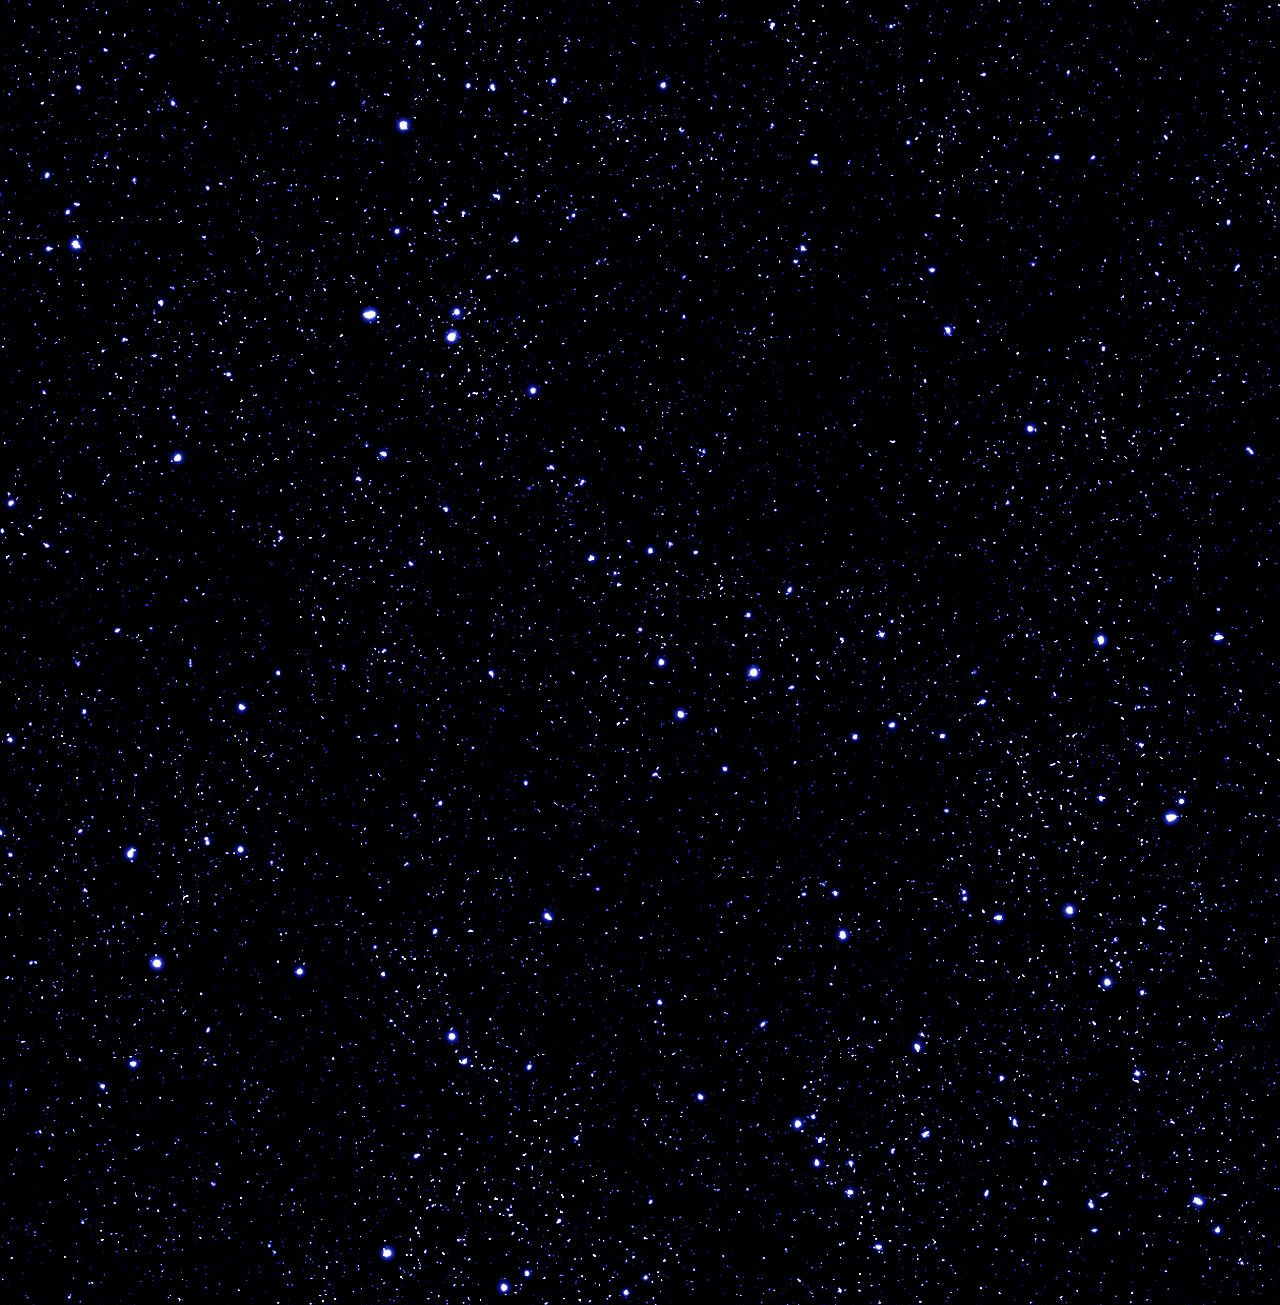
<file: index.html>
<!DOCTYPE html>
<html lang="en">
<head>
    <meta charset="UTF-8">
    <meta name="viewport" content="width=device-width, initial-scale=1.0">
    <link rel="stylesheet" href="style/prologo.css">
    <link rel="stylesheet" href="https://stackpath.bootstrapcdn.com/bootstrap/4.5.2/css/bootstrap.min.css" integrity="sha384-JcKb8q3iqJ61gNV9KGb8thSsNjpSL0n8PARn9HuZOnIxN0hoP+VmmDGMN5t9UJ0Z" crossorigin="anonymous">
    <link href="https://fonts.googleapis.com/css2?family=Oswald:wght@500&display=swap" rel="stylesheet">
    <title>La venganza de Pepita</title>
    <link rel="shortcut icon" href="img/pepitaicono.svg" type="image/x-icon">

</head>
<body id="body2">
    <div id="container">
<div id="credits">
    <div id="headings">
        <h1 class="display-3">Episode II</h1>
        <h2 class="display-1">LA VENGANZA DE </h2>
        <h2 class="display-1">PEPITA</h2>
        <div>
            <p>Pepito se perdió en una galaxia muy lejana... 
                <br>
                <br>¡UN MOMENTO!</p>
            <p>¿Se perdió o lo raptaron?</p>
            <p>Pepito tenía información muy valiosa sobre seres muy malvados</p>
            <p>Lo capturaron y no sabemos que le puede llegar a pasar!</p>
            <p>Pepita, su hermana, sale en su búsqueda esperando que no sea demasiado tarde...</p>
        </div>
    </div>
    
</div>
<button id="button"><a href="menu.html">PLAY</a></button>
    </div>
    <script src="https://code.jquery.com/jquery-3.5.1.slim.min.js" integrity="sha384-DfXdz2htPH0lsSSs5nCTpuj/zy4C+OGpamoFVy38MVBnE+IbbVYUew+OrCXaRkfj" crossorigin="anonymous"></script>
<script src="https://cdn.jsdelivr.net/npm/popper.js@1.16.1/dist/umd/popper.min.js" integrity="sha384-9/reFTGAW83EW2RDu2S0VKaIzap3H66lZH81PoYlFhbGU+6BZp6G7niu735Sk7lN" crossorigin="anonymous"></script>
<script src="https://stackpath.bootstrapcdn.com/bootstrap/4.5.2/js/bootstrap.min.js" integrity="sha384-B4gt1jrGC7Jh4AgTPSdUtOBvfO8shuf57BaghqFfPlYxofvL8/KUEfYiJOMMV+rV" crossorigin="anonymous"></script>
</body>

</html>
</file>
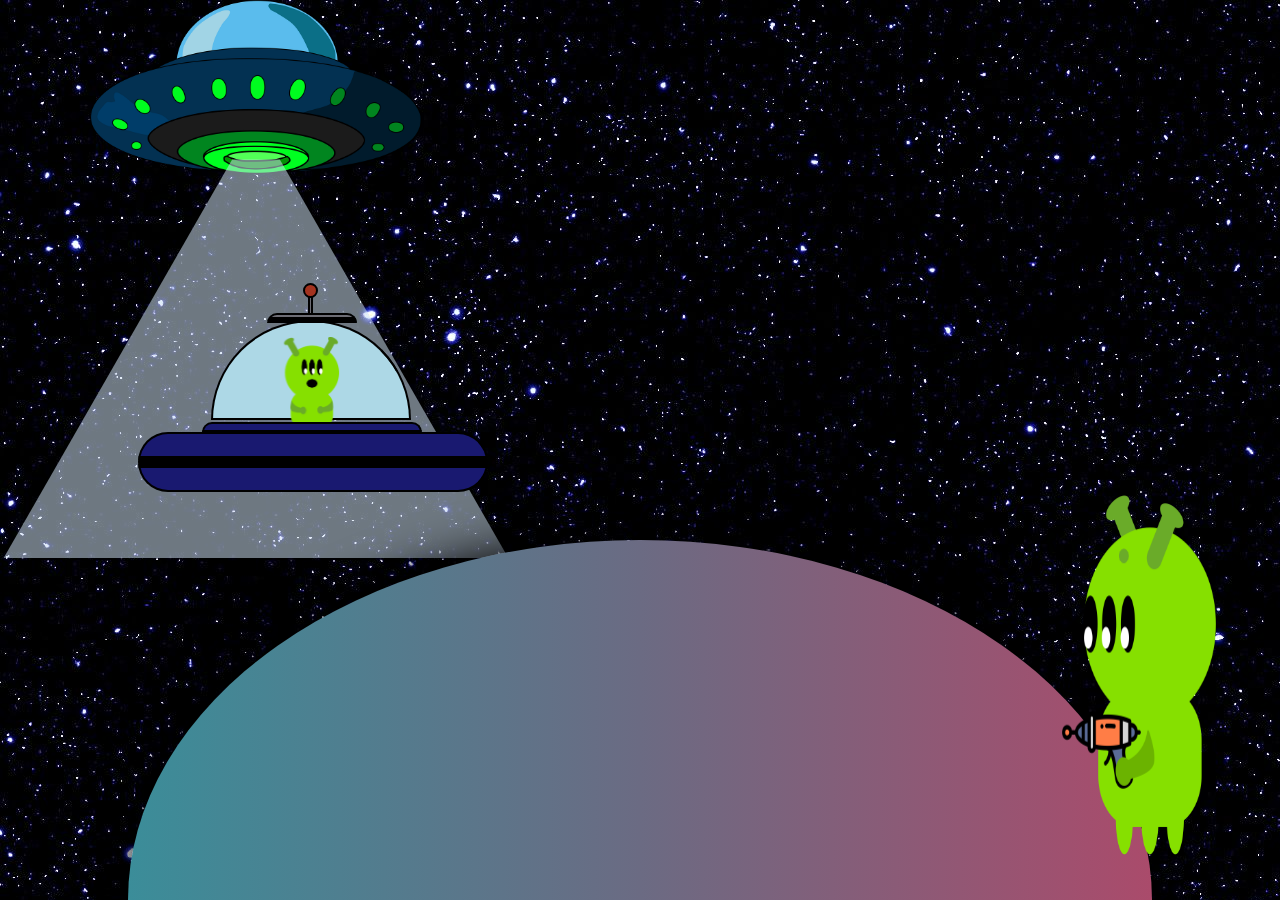
<file: end.html>
<!DOCTYPE html>
<html lang="en">
<head>
    <meta charset="UTF-8">
    <meta name="viewport" content="width=device-width, initial-scale=1.0">
    <link rel="shortcut icon" href="img/pepitaicono.svg" type="image/x-icon">
    <title>La venganza de Pepita</title>
    <link rel="stylesheet" href="https://stackpath.bootstrapcdn.com/bootstrap/4.5.2/css/bootstrap.min.css" integrity="sha384-JcKb8q3iqJ61gNV9KGb8thSsNjpSL0n8PARn9HuZOnIxN0hoP+VmmDGMN5t9UJ0Z" crossorigin="anonymous">
    <link rel="shortcut icon" href="img/pepita.png" type="image/x-icon">
    <link rel="stylesheet" href="https://use.fontawesome.com/releases/v5.15.1/css/all.css" integrity="sha384-vp86vTRFVJgpjF9jiIGPEEqYqlDwgyBgEF109VFjmqGmIY/Y4HV4d3Gp2irVfcrp" crossorigin="anonymous">
    
    <style>
        @import url('https://fonts.googleapis.com/css2?family=Press+Start+2P&display=swap');
      body{
        background-image: url("img/background.jpg");
        font-family: 'Press Start 2P', cursive !important;
      }

      /* --------- inicio nave-------- */
.ventana1{
    position: relative;
    margin: 50px auto;
    width: 200px;
    height: 100px;
    border: 2px solid #000;
    background: #ADD8E6;
    border-radius: 100px 100px 0 0;
}


.franja1{
    background: #191970;
    width: 220px;
    height: 10px;
    border-radius: 100px 100px 0 0;
    border: 2px solid #000;
    position: absolute;
    top: 100px;
    right: -13px;
    z-index: 10;
}

.base11{
    background: #191970;
    width: 350px;
    height: 30px;
    border-radius: 100px 100px 0 0;
    border: 2px solid #000;
    border-bottom: 6px solid #000;
    position: absolute;
    left: -75px;
    top: 110px;
}

.base21{
    background: #191970;
    width: 350px;
    height: 30px;
    border-radius: 0 0 100px 100px;
    border: 2px solid #000;
    border-top: 6px solid #000;
    position: absolute;
    left: -2px;
    top: 28px;
}

.circle1{
    background: #99FF00;
    width: 28px;
    height: 15px;
    border-radius: 50%;
    border: 2px solid #000;
}

.circle.uno1{
    position: absolute;
    left: 280px;
    top: 4px;
}

.circle.dos1{
    position: absolute;
    left: 160px;
    top: 4px;
}

.circle.tres1{
    position: absolute;
    left: 30px;
    top: 4px;
}

.circle.cuatro1{
    position: absolute;
    left: 100px;
    top: 4px;
}

.circle.cinco1{
    position: absolute;
    left: 220px;
    top: 4px;

}

.base-antena1{
    background: #6d6d75;
    width: 90px;
    height: 10px;
    border-radius: 100px 100px 0 0;
    border: 2px solid #000;
    border-bottom: 6px solid #000;
    position: absolute;
    left: 54px;
    top: -9px;

}

.palo-11{
    background: #6d6d75;
    width: 5px;
    height: 25px;
    border: 2px solid #000;
    position: absolute;
    left: 39px;
    top: -25px;
    z-index: -2;

}

.circulo-11{
    background: #a3331f;
    width: 15px;
    height: 15px;
    border-radius: 50%;
    border: 2px solid #000;
    position: absolute;
    left: -7px;
    top: -9px;
}

.movimientoNave1{
    width: 5%;
    height: 5%;
    position: absolute;
    left: 15vw;
    top: 20vh;
    z-index: 10;
    border: none;
}


.movimientoNave1>div{
    border: none;
}

.marcianito{
    height: 40%;
    position: absolute;
    bottom: 20%;
    left: 20%;
    z-index: 5;
}

#alien2{
    display: flex;
    margin: 0 auto;
    margin-top: 15px;
    z-index: 90;
    height: 100px;
    transform: rotateY(180deg);

}

/*MOVIMIENtO NAVE*/

.movimientoNave1{
    width: 5%;
    height: 5%;
    position: absolute;
    left: 16.5vw;
    top: 30vh;
    z-index: 10;
    border: none;

}



.movimientoNave1>div{
    border: none;
}

@keyframes vuelo{
    0%{
        transform: translateY(50px) scale(1);
        visibility: visible;
    }

    100%{
        transform: translateY(-100px) scale(0);
        visibility: hidden;
    }

}


.movimientoNave1{
    animation-name: vuelo;
    animation-duration: 5s;
    animation-delay: 3s;
    animation-timing-function: linear;
    animation-fill-mode: both;
    animation-iteration-count: inherit;

}

/*PEPITA*/

#pepita{
    position: absolute;
    bottom: 5%;
    right: 5%;
    height: 40%;
    width: 12%;
    animation-name: caminar;
    animation-duration: 5s;
    animation-delay: 0s;
    animation-timing-function: linear;
    animation-fill-mode: both;
    animation-iteration-count: inherit;
    z-index: 10000;
}


#planet{
    width: 80%;
    height: 40%;
    background: #aa4b6b;  /* fallback for old browsers */
background: -webkit-linear-gradient(to right, #3b8d99, #6b6b83, #aa4b6b);  /* Chrome 10-25, Safari 5.1-6 */
background: linear-gradient(to right, #3b8d99, #6b6b83, #aa4b6b); /* W3C, IE 10+/ Edge, Firefox 16+, Chrome 26+, Opera 12+, Safari 7+ */

    box-shadow: 0 0 50px black;
    border-top-left-radius: 50% 100%;
    border-top-right-radius: 50% 100%;
    position: absolute;
    bottom: 0;
    left: 10%;
    z-index: 0;
}

@keyframes caminar{
    0%{

        transform: translateX(-100px)
    }
    100%{
        transform: translateX(-600px);

    }
    

}

/*cartel*/

@keyframes aparece{
    100%{
        height: 41vh;
        width: 50vw;
        font-size: 24px;
        opacity: 1;

    }
}


#cartel{
    height: 0;
    width: 0;
    position: absolute;
    left: 25%;
    top: 25%;
    
    box-shadow: 0 0 10px #b6e7b6, 0 0 40px  #b6e7b6, 0 0 80px  #b6e7b6,;
    z-index: 100;
    border-radius: 20px;
    text-align: center;
    display: flex;
    flex-direction: column;
    justify-content: center;
    align-items: center;
    color: white;
    border: 2px solid black ;
    background-color: brown;
    border-radius: 10px;
    padding: 15px;
}

#cartel{
    font-size: 1em;
    overflow: hidden;

    text-align: center;
    opacity: 0;
    font-size: 0;
}

p,a{
    color: #fff;
    text-decoration:none;
}
a:hover{
    text-decoration: none;
    color:black;
}

#cartel{
    animation: aparece 3s linear 5s;
    animation-fill-mode: forwards;
}

/* #cartel{
    animation-name: aparece;
    animation-delay: 7s;
    animation-duration: 0s;
    animation-timing-function: linear;
    animation-fill-mode: forwards;
    text-decoration: none;
} */

#aliens{
    width: 40vw;
   
}
.siguiente{
    position: absolute;
    top: 40vh;
    right: 5vw;
    border-radius: 10px;
    padding: 10px;
    background: lightskyblue;
    border-width: 5px;
    width: 1vw;
    text-align: center;
    width: 13.5vw;
    visibility: hidden;  
    animation-name: button;
    animation-fill-mode: forwards;
    animation-delay: 7s;
}

@keyframes button{
    0%{
      opacity: 0;
    }

    100%{
        visibility: visible;
        opacity: 1;
    }
}

</style>
</head>



<body>
    <div id="container">
        <div id="aliens"><img src="img/aliens.svg" alt=""></div>
    <div class="movimientoNave1">     
        <div class="nave1">
            <div class="ventana1">
                <img src="img/Marcianito_dasfio_sor.png" alt="marcianito" id="alien2">
                <div class="franja1"></div>
                <div class="base-antena1">
                    <div class="palo-11">
                        <div class="circulo-11"></div>
                        </div>
                    </div>
                <div class="base11">
                    <div class="circle uno1"></div>
                    <div class="circle dos1"></div>
                    <div class="circle tres1"></div>
                    <div class="base21">
                        <div class="circle cuatro1"></div>
                        <div class="circle cinco1"></div>
                    </div>
                </div>
               
            </div>
        </div>
        
    </div>

    <div id="cartel">
        <p>NOOO, ¡NO LLEGASTE A TIEMPO!</p>
        <br> 
        <a href="https://andreaibt21.github.io/Project/index.html#inicio" >Continua con la historia aquí</a>
    </div>

    <div>
        <img id="pepita" width="200px" height="200px" src="img/pepitafinal.png" alt="">
    </div>
    <div id="planet"></div>
    <button  id="siguiente" class="siguiente"><a href="menu.html">VOLVER AL MENU</a></button>
</div>

</body>
</html>
</file>
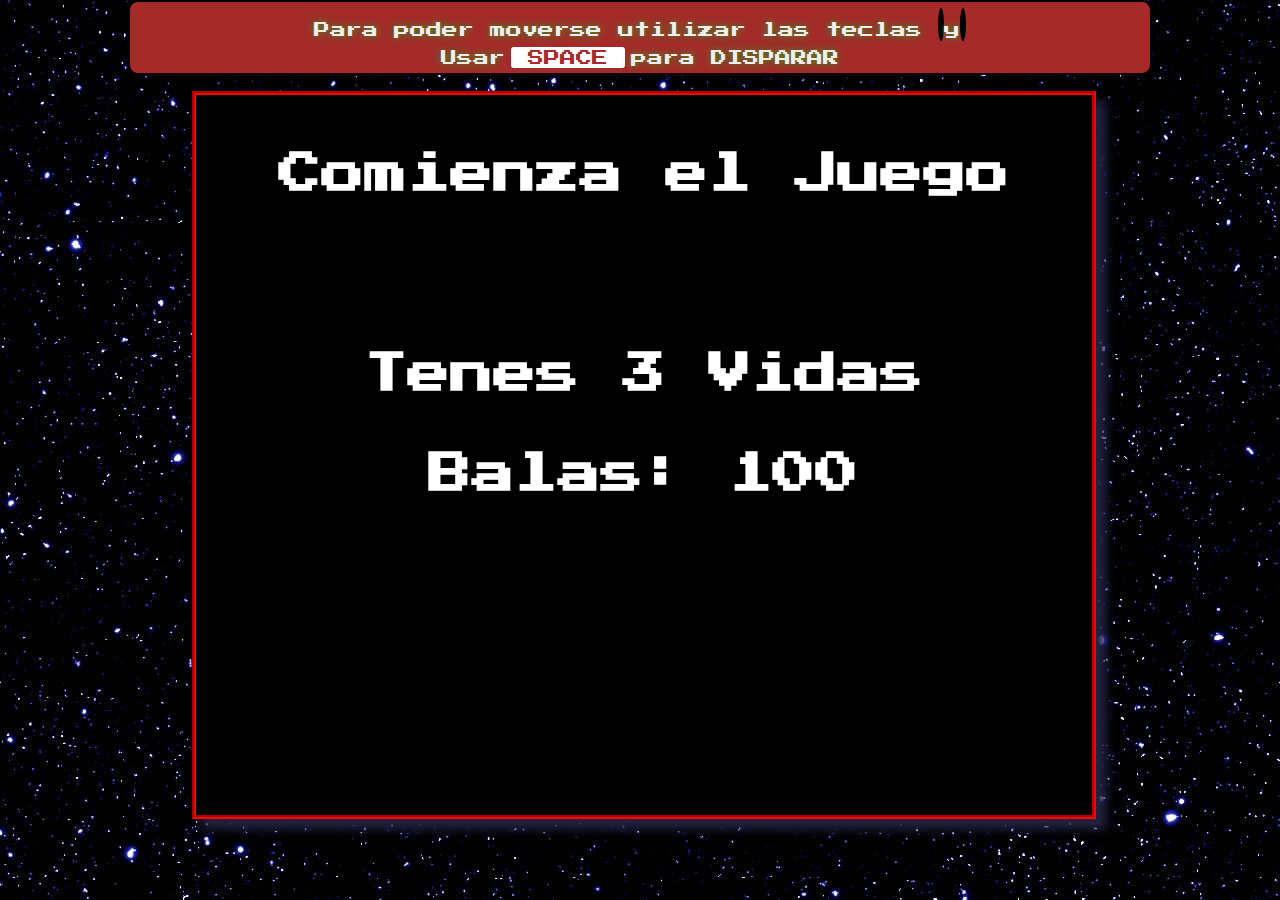
<file: nivel6.html>
<!doctype html>
<html lang="en">

<head>
    <!-- Required meta tags -->
    <meta charset="utf-8">
    <meta name="viewport" content="width=device-width, initial-scale=1, shrink-to-fit=no">
    <title>Nivel 6</title>
    <link rel="shortcut icon" href="img/pepita.png" type="image/x-icon">
    <link rel="stylesheet" href="https://use.fontawesome.com/releases/v5.15.1/css/all.css"
        integrity="sha384-vp86vTRFVJgpjF9jiIGPEEqYqlDwgyBgEF109VFjmqGmIY/Y4HV4d3Gp2irVfcrp" crossorigin="anonymous">
    <!-- Bootstrap CSS -->
    <link rel="stylesheet" href="https://maxcdn.bootstrapcdn.com/bootstrap/4.0.0/css/bootstrap.min.css"
        integrity="sha384-Gn5384xqQ1aoWXA+058RXPxPg6fy4IWvTNh0E263XmFcJlSAwiGgFAW/dAiS6JXm" crossorigin="anonymous">
    <link rel="stylesheet" href="style/main.css">
</head>

<body onload="load()" id="seis">
    <div id="instrucciones" style="margin-top: 0; padding: 3px;">
		<p id="instru">Para poder moverse utilizar las teclas <i class="fas fa-arrow-circle-left no"></i> y <i class="fas fa-arrow-circle-right no"></i><br>
		<p class="spa">Usar</p><div class="spa" id="space">SPACE</div><p class="spa">para DISPARAR</p>
	  </div>

	<canvas id="canvaseis" >
		Tu navegador no soporta CANVAS
	</canvas>
	<button class="siguiente hidden" id="siguiente"  ><a href="end.html">FINAL</a> </button>
     <!-- modal si gano -->
     <div class="modal" id="gameWin" tabindex="-1" aria-hidden="true">
        <div class="modal-dialog">
          <div class="modal-content">
            <div class="modal-header">
              <h5 class="modal-title" style="text-align: center;">¡¡GANASTEE!!</h5>
              <button type="button" class="close" data-dismiss="modal" aria-label="Close">
                <span aria-hidden="true">&times;</span>
              </button>
            </div>
            <div class="m-body">
              <p style="color:#000; text-align: center;">Mataste a todos los Enemigos!</p>
            </div>

          </div>
        </div>
      </div>
      
      <!-- boton si pierdo -->
       <div class="modal" id="gameOver" tabindex="-1" aria-hidden="true">
        <div class="modal-dialog modal-dialog-centered">
          <div class="modal-content">
            <div class="modal-header">
              <h5 class="modal-title" style="text-align: center;">¡¡PERDISTE!!</h5>
              <button type="button" class="close" data-dismiss="modal" aria-label="Close">
                <span aria-hidden="true">&times;</span>
              </button>
            </div>
            <div class="m-body">
              <p style="color:#000; text-align: center;">Moriste las 3 veces!</p>
            </div>
       
          </div>
        </div>
      </div>
    <!-- Optional JavaScript -->
    <!-- jQuery first, then Popper.js, then Bootstrap JS -->
    <script src="https://code.jquery.com/jquery-3.2.1.slim.min.js"
        integrity="sha384-KJ3o2DKtIkvYIK3UENzmM7KCkRr/rE9/Qpg6aAZGJwFDMVNA/GpGFF93hXpG5KkN"
        crossorigin="anonymous"></script>
    <script src="https://cdnjs.cloudflare.com/ajax/libs/popper.js/1.12.9/umd/popper.min.js"
        integrity="sha384-ApNbgh9B+Y1QKtv3Rn7W3mgPxhU9K/ScQsAP7hUibX39j7fakFPskvXusvfa0b4Q"
        crossorigin="anonymous"></script>
    <script src="https://maxcdn.bootstrapcdn.com/bootstrap/4.0.0/js/bootstrap.min.js"
        integrity="sha384-JZR6Spejh4U02d8jOt6vLEHfe/JQGiRRSQQxSfFWpi1MquVdAyjUar5+76PVCmYl"
        crossorigin="anonymous"></script>
    <script src="script/nivel6.js"></script>
</body>

</html>
</file>
<file: style/prologo.css>
@import url('https://fonts.googleapis.com/css2?family=Press+Start+2P&display=swap');
*{
    margin:0;
    padding:0;
    box-sizing:  border-box;;
    font-family: 'Oswald', sans-serif;;
}

#body2{
    background-image: url("../img/background.jpg");
    color: #ffbe00;
    font-size: 5vw;
    line-height: 1.3;
    overflow: hidden;
}
#container{
    margin: 0 auto;
    perspective: 380px;
    perspective-origin: bottom;
    position: absolute;
    top: 0;
    bottom: 0;
    left: 0;
    right: 0;
    overflow: visible;
    transform: scaleY(0.9);
    display: flex;
    justify-content: center;
    align-items: center;

}

#credits{
    position: absolute;
    top: 0;
    left: 13%;
    right: 13%;
    height: 100%;
    animation-name: play;
    animation-duration: 50s;
    animation-delay: 1s;
    animation-fill-mode: forwards;
    visibility: hidden;
}

#headings{
    margin-bottom:5rem;
    text-align: center;
}

h1{
    font-size: 3rem;
    text-align: center;
    text-transform: uppercase;
}

p{
    padding:0.5rem 0;
}

@keyframes play{
    0%{
        visibility: visible;
        transform: rotateX(10deg) translate3d(0, 61rem, 0);
        opacity:1;
    }
    85%{
    
        opacity:1;
    }
    100%{
        transform: rotateX(10deg) translate3d(0, -150rem, 0);
        opacity:1;
    }
}

#button{
    animation-name: showbutton;
    animation-delay: 24s;
    visibility: hidden;
    animation-fill-mode: forwards;
  -webkit-transition: border-radius 1s, text-shadow 1s, color 1s;
  transition: border-radius 1s, text-shadow 1s, color 1s;
  font-size: 30px;
  color: #EEE;
  margin: 10px;
  padding: 10px;
  width: 300px;
  background: none;
  text-shadow: 0px 0px 8px rgba(24, 175, 32, 0.897);
  border: 1px solid #dedede;
  border-radius: 3px;
  display: inline-block;
  text-decoration: none;
  border-color: #8dc5da #76b7cf #63abc7;
  box-shadow: 0px 3px 5px rgba(255,255,255,0.5);
}

@keyframes showbutton{
    0%{
        opacity:0;
    } 
    100%{
        visibility: visible; 
 
        opacity: 1; 
    } 

}

#button >a{
    text-decoration: none;
    color: #EEE;
    font-size: 2em;
    font-family: 'Press Start 2P', cursive !important

}

#button:hover{
    border-radius: 20px;
    text-shadow: 0px 0px 50px rgb(255, 255, 255);
    color: #ffffff;
    background-color: #1e9b288c;
}
</file>
<file: style/main.css>
@import url('https://fonts.googleapis.com/css2?family=Press+Start+2P&display=swap');

/*CAMBIOS GENERALES*/
*{
    margin: 0;
    padding: 0;
}

 body{
    /* ESTO ES PARA QUE NO SALCA LA BARRA DE LA DERECHA   */
     overflow: hidden;
     font-family: 'Press Start 2P', cursive !important;
}

#titulo{
    width: 55vw;
    height: 50vh;
    margin-top: -40px;
}

/*PROPIEDADES DE VISTA*/
.hidden{
    visibility: hidden;
    transition: opacity 3s;
    -webkit-transition: opacity 3s;
    opacity: 0;
}

.visible{
    visibility: visible;
    -webkit-transition: opacity 3s;
    transition: opacity 3s;

    opacity: 1;
}

/*GAME - MENU -FRAME*/

main{
    background-image: url("../img/background.jpg");
    background-size :'cover';
    background-repeat: no-repeat;
    background-size: cover;
    height: 100vh;
    width: 100vw;
}

.frame{
    position: absolute;
    width: 100vw;
    height: 100vh;
    display: flex;
    justify-content: center;
   
}
#main p,p{

    text-shadow: 0px 0px 8px rgba(24, 175, 32, 0.897);
    font-size: 25px;
    color: #EEE;
}

.frame .main-button{
    justify-content: center;
    -webkit-transition: border-radius 1s, text-shadow 1s, color 1s;
    transition: border-radius 1s, text-shadow 1s, color 1s;
    font-size: 1.5rem;
    padding: 10px;
    display: block;
    width: 20vw;
    margin: 10px 10px;
    height: 10vh;
    text-align: center;
    background: none;
    text-shadow: 0px 0px 8px rgba(24, 175, 32, 0.897);
    color: #EEE;
    border: 1px solid #dedede;
    border-radius: 3px;
    text-decoration: none;
    border-color: #8dc5da #76b7cf #63abc7;
    box-shadow: 0px 3px 5px rgba(255,255,255,0.5);
}

.pepi-card a {
    text-decoration: none;
    color: #EEE;
    font-size: 10px;
}
.frame .main-button:hover{
    border-radius: 20px;
    text-shadow: 0px 0px 50px rgb(255, 255, 255);
    color: #ffffff;
    background-color: #1e9b288c;
}

.frame  .main-button:active{
    text-shadow: 0px 0px 20px #00ff00;
}

#game{
    display: flex;
    justify-content: center;
    text-align: center;
}

.menu-container{
    display: flex;
    position: relative;
}

 #pepita-menu{
    position: absolute;
    left:20%;
} 

#img-pepita{
    height: 30vh;
   
}

.botones-principales {
    width: 100vw;
    display: flex;
    flex-direction: column;
    align-items: center;
}

#logoCodeQueens{
    height: 80px; 
    animation: sizeCQ 1s linear infinite;
}
.cq{
    margin-top: -30px;   
}
@keyframes sizeCQ{

    0%{
      transform:  scale(1);
    }
    50%{
        transform:   scale(1.1);
    }
    100%{
        transform:  scale(1);
    }

}

/* -------------------------FLECHAS-------------------------- */
.container-flechas{
position: absolute;
top: 40vh;
left: 2px;
}


button:active {
    outline: none!important;
    border: none!important;
}
button:focus {
    outline:0!important;
    border-color: inherit!important;
    -webkit-box-shadow:none!important;
    box-shadow: none!important;
}
button::-moz-focus-inner{
    border:0!important;
}

.uno, .dos, .tres{
    margin: 0;
    height: 2.5rem;
  
    display: flex;
    justify-content: center;
    align-items: center;
}

.dos button{
    margin: 0 1rem;
    
}
.flechas{
    background: none;
    border: none;
    font-size: 2.5rem;
}
i{
    color: rgb(74, 255, 246);
    border: 3px solid black;
    border-radius: 50%;
}
i:hover{
    color: white!important;
    border-color: rgba(47, 121, 63, 0.548)!important;
}


.siguiente, #tryAgain{
    position: absolute;
    top: 45vh;
    right: 1vw;
    border-radius: 10px;
    padding: 10px;
    background: lightskyblue;
    border-width: 5px;
    width: 13.5vw;
    text-align: center;
    

}

#countdown{
    color: white;
    text-align: center;
    position: absolute;
    top: 30vh;
    right: 5vw;
    border-radius: 10px;
    padding: 10px;
    background: brown;
    border-width: 5px;
    width: 5vw;
}
.siguiente:hover{
   
    background-color: white;
}
.siguiente a{
    width: 100%;
    height: 100%; 
   color: black!important;
   text-decoration: none!important; 
   font-family: 'Press Start 2P', cursive !important;

   
}
/* -----------------INSTRUCCIONES-------------------------- */
#instrucciones{
color: white;
width: 80vw;
margin: 0 auto;
margin-top: 10px;
margin-bottom: 1rem;
border: 2px solid black ;
background-color: brown;
border-radius: 10px;
padding: 15px;
text-align: center;
}
#instrucciones p{
    font-size: 1rem;
    margin: 0!important;
    
}

/* ----------------------------canvas 1 ----------------------------*/

.canvas1{
    display: flex ;
    justify-content: center;
    align-items: center;
    flex-direction: column;
}
.nivel-1{
    background-image: url("../img/background.jpg");
    background-size: cover;
}
/*----------------------------modal-----------------------------*/
.modal-content{
    background-color: rgba(138, 93, 211, 0.986)!important;
    color: black!important;
}

.modal-content  p{
    border: none;
}
.modal-title{
    color: white!important;
    
}
.card img{
  
   height: 40%;
  max-height: 30%!important;
   background-size :'cover';
}
.close{
    color: black!important;
    text-shadow: none!important;
}
.close:hover{
    color:white !important;
}
.btn-primary{
background: none  !important;
border:none  !important ;
}
.btn-primary:hover{
  background:   none  !important
}
.link-modal{
    color: rgb(131, 5, 180);
    font-size: 3rem;
    border: none
}
.link-modal:hover{
    color: rgb(76, 17, 99)!important;
    border: none;
}
.janni{
    margin: 5rem 0 1rem 0;
}

/* SKINS */

#cont{
    padding-top: 20px;
    display: flex;
    flex-direction: row;
    justify-content: center;
    align-items: center;
}

.skin{
    height: 30vh;
}
#contskin{
    padding-top: 15%;
    width: 100vw;
}

.skin:hover{
    transform: scale(1.25);
}

.main-button-skin:hover{
    border-radius: 20px;
    text-shadow: 0px 0px 50px rgb(255, 255, 255);
    color: #ffffff;
    background-color: #1e9b288c;
}

/* NIVEL CINCO */
#canvacinco{
    display: flex ;
justify-content: center;
align-items: center;
flex-direction: column;
}

.pmodal{
    text-shadow: none;
}
/* NIVEL SEIS */
#seis{
    width: 100vw;
    margin: 0 ;
    /* background-image: url("../img/backgroundnivelcinco.jpg"); */
    background-image: url("../img/background.jpg");
    /* text-align: center; */
    font-family: 'Press Start 2P', cursive !important;
}

#canvaseis {
    position: absolute;
    margin-left: 15vw;
    text-align: center;
    border: groove 4px red;
    /* background: black; */
    box-shadow: 10px 10px 10px #232342;
}
#space{
    padding: 0.2vw 1.3vw;
    color: brown;
    background-color:white;
    /* margin:0.5vw; */
    border: whites 2px solid;
    border-radius: 3px;
}
.spa{
    display: inline;
    margin: 0vw 0.5vw;
}
#instru>i{
    font-size: 1.7rem;
    color: white;
    border: 3px solid black;
    /* border-radius: 50%; */
}
.no{
       text-shadow: none;
}
.m-body,.m-footer{
  
    background-color: rgba(138, 93, 211, 0.356)!important;
}


.he{
    display: block !important;
}
</file>
